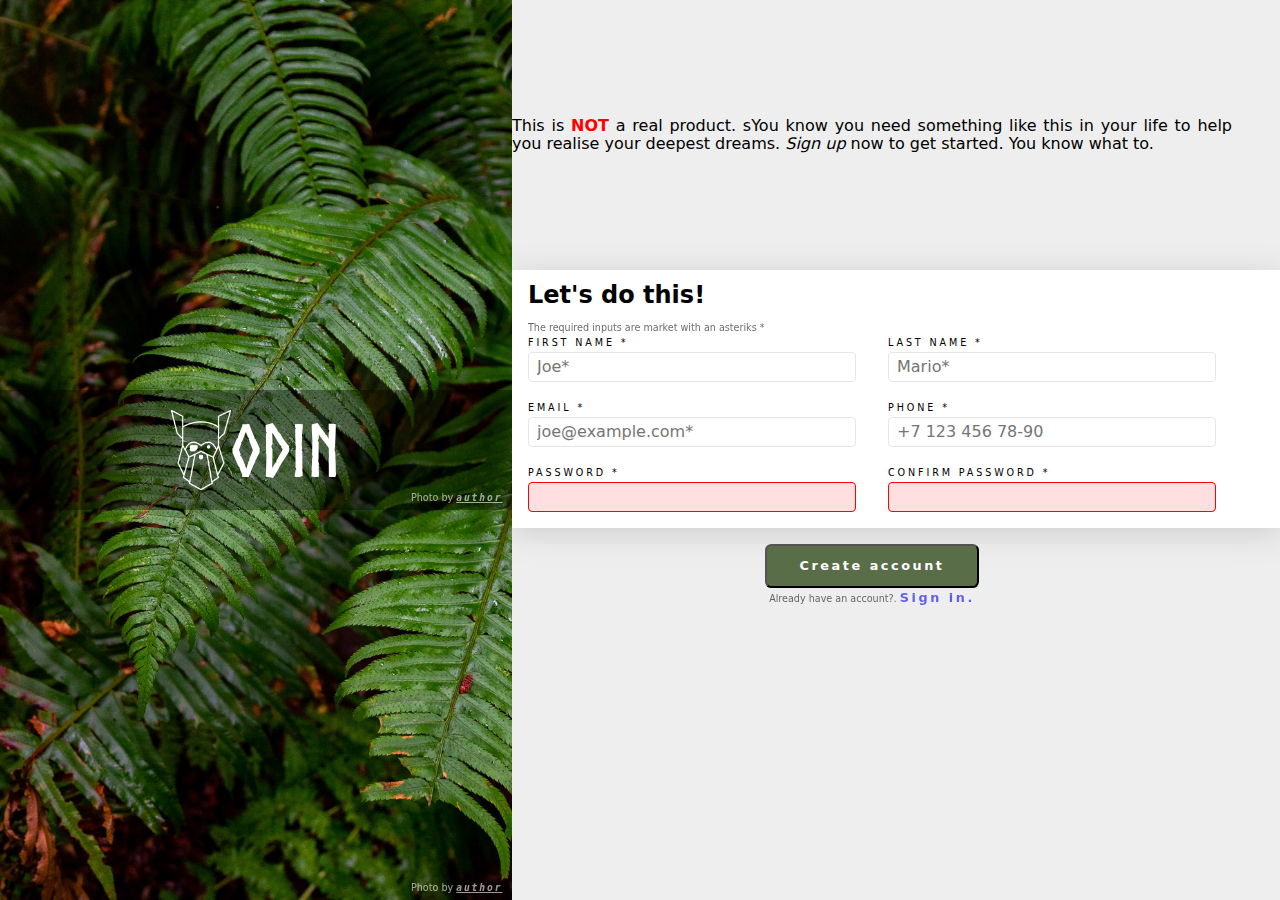
<file: index.html>
<!DOCTYPE html>
<html lang="en">
<head>
    <meta charset="UTF-8">
    <meta http-equiv="X-UA-Compatible" content="IE=edge">
    <meta name="viewport" content="width=device-width, initial-scale=1.0">
    <link rel="stylesheet" href="./main.css" type="text/css">
    <title>ad |Login</title>
</head>
<body>
    <header class="visual header">
        <span class="credits">Photo by <i>author</i></span>
        <figure class="logo">
            <img src="./img/odin-lined.png" alt="Odin logo">
            <span class="logo-text">Odin</span>
            <figcaption class="credits">Photo by <i>author</i></figcaption>
        </figure>
    </header>
    <main class="main">
        <article class="notice">
            <p class="disclaimer">This is <span class="caution">NOT</span> a real product. sYou know you need something like this in your life to help you realise your  deepest dreams. <em>Sign up</em> now to get started. You know what to.</p>
            <div class="engage">
                <a href="#sign-up" class="button">Sign up</a>
                <p class="sign-in">Already have an account?. <a href="#">Sign in.</a></p>
            </div>
        </article>

        <article class="form-sign-up" id="sign-up">
            <form action="#" method="post">
                <section class="inputs">
                    <h2>Let's do this!</h2>
                    <p class="tip">The required inputs are market with an asteriks <span aria-label="required">*</span></p>
                    <div class="user-firstname">
                        <input type="text" name="firstName" id="fname" required placeholder="Joe*" pattern="^[a-zA-Z]\w{2,}"><span class="validation-output" data-info="must be atleast 3 charecters and beginningwith a letter"></span>
                        <label for="fname">First name <span aria-label="required">*</span></label>
                    </div>
                    <div class="user-lastname">
                        <input type="text" name="lastname" id="lname" required placeholder="Mario*" pattern="^[a-zA-Z]\w{2,}"><span class="validation-output" data-info="must be atleast 3 charecters and beginning with a letter"></span>
                        <label for="lname">Last name <span aria-label="required">*</span></label>
                    </div>
                    <div class="user-email">
                        <input type="email" name="useremail" id="email" required placeholder="joe@example.com*"><span class="validation-output" data-info="email address must be valid"></span>
                        <label for="email">Email <span aria-label="required">*</span></label>
                    </div>
                    <div class="user-phone">
                        <input type="tel" name="phone" id="phone" required placeholder="+7 123 456 78-90" pattern="/(\d{10,11})|([+0-9]{9,11})|((\d\s?){9,11})/gm"><span class="validation-output" data-info="enter number without spaces"></span>
                        <label for="phone">Phone <span aria-label="required">*</span></label>
                    </div>
                    <div class="user-password">
                        <input type="password" name="userpassword" id="pwd" required minlength="6" maxlength="32"><span class="validation-output" data-info="password can be anything from 6-32 charecters"></span>
                        <label for="pwd">Password <span aria-label="required" placeholder="*">*</span></label>
                    </div>
                    <div class="user-confirm-password">
                        <input type="password" name="" id="pwd2" required><span class="validation-output" data-info="the confirmation password must match the password you just entered"></span>
                        <label for="pwd2" title="Confirm password" placeholder="*">Confirm password <span aria-label="required">*</span></label>
                    </div>
                </section>
                <section class="submit">
                    <button class="button">Create account</button>
                    <p class="sign-in">Already have an account?. <a href="#">Sign in.</a></p>
                </section>
            </form>
        </article>
    </main>
</body>
</html>
</file>
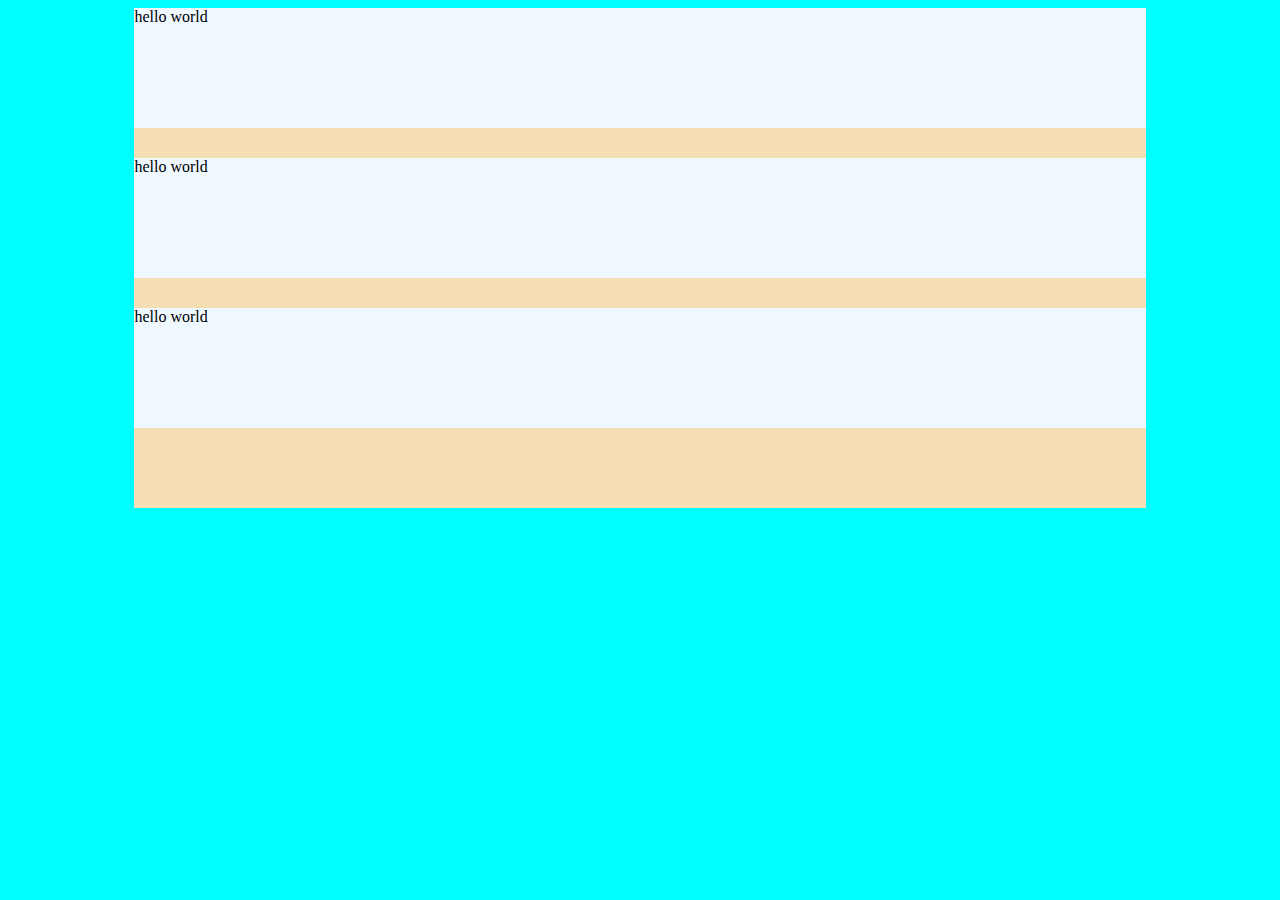
<file: test.html>
<!DOCTYPE html>
<html lang="en">
<head>
    <meta charset="UTF-8">
    <meta http-equiv="X-UA-Compatible" content="IE=edge">
    <meta name="viewport" content="width=device-width, initial-scale=1.0">
    <title>tryout</title>
    <style>
        body {
            background-color: aqua;
        }
        .divs {
            height: 500px;
            width: 80%;
            margin: 0 auto 30px;
            background-color: wheat;
        }
        .divs div {
            height: 120px;
            margin-bottom: 30px;
            background-color: aliceblue;
            margin-left: -calc(50vw - 50%);
            margin-right: -calc(50vw - 50%);
        }
    </style>
</head>
<body>
    <main>
        <div class="divs">
            <div>hello world</div>
            <div>hello world</div>
            <div>hello world</div>
        </div>
    </main>
</body>
</html>
</file>
<file: main.css>
/*! normalize.css v8.0.1 | MIT License | github.com/necolas/normalize.css */

/* Document
   ========================================================================== */

/**
 * 1. Correct the line height in all browsers.
 * 2. Prevent adjustments of font size after orientation changes in iOS.
 */

 html {
    line-height: 1.15; /* 1 */
    -webkit-text-size-adjust: 100%; /* 2 */
  }
  
  /* Sections
     ========================================================================== */
  
  /**
   * Remove the margin in all browsers.
   */
  
* {
    margin: 0;
    box-sizing: border-box;

  }
  

  /**
   * Correct the font size and margin on `h1` elements within `section` and
   * `article` contexts in Chrome, Firefox, and Safari.
   */
  
  h1 {
    font-size: 2em;
  }
  
  /* Grouping content
     ========================================================================== */
  
   
  /**
   * Remove the gray background on active links in IE 10.
   */
  
  a {
    background-color: transparent;
  }
  
  
   /* Add the correct font size in all browsers.
   */
  
  small {
    font-size: 80%;
  }
 
  img {
    border-style: none;
  }
  
  /* Forms
     ========================================================================== */
  
  /**
   * 1. Change the font styles in all browsers.
   * 2. Remove the margin in Firefox and Safari.
   */
  
  button,
  input,
  textarea {
    font-family: inherit; /* 1 */
    font-size: 100%; /* 1 */
    line-height: 1.15; /* 1 */
    margin: 0; /* 2 */
  }
  
  /**
   * Show the overflow in IE.
   * 1. Show the overflow in Edge.
   */
  
  button,
  input { /* 1 */
    overflow: visible;
  }
  
   
  /**
   * Correct the inability to style clickable types in iOS and Safari.
   */
  
  button {
    -webkit-appearance: button;
  }
  
  /**
   * Remove the inner border and padding in Firefox.
   */
  
  button::-moz-focus-inner,
  [type="submit"]::-moz-focus-inner {
    border-style: none;
    padding: 0;
  }
  
  /**
   * Restore the focus styles unset by the previous rule.
   */
  
  button:-moz-focusring,
  [type="submit"]:-moz-focusring {
    outline: 1px dotted ButtonText;
  }
  

  /**
   * Remove the default vertical scrollbar in IE 10+.
   */
  
  textarea {
    overflow: auto;
  }
/*
 ================
 custom styles
 ================
 */
 @font-face {
  font-family: Norse;
  src: url(./fonts/Norse-Bold.otf);
 }
 :root {
  --invalid-input-color: #f00;
  --valid-input-color: #596D48;
 }
 :root,
 label,
 a,
 form,
 input,
 button {
  font-family: system-ui, -apple-system, BlinkMacSystemFont, 'Segoe UI', Roboto, Oxygen, Ubuntu, Cantarell, 'Open Sans', 'Helvetica Neue', sans-serif;
 }
.main {
  background-color: #eee;
}
 .button,
 a {
  font-size: 0.8rem;
  font-weight: 700;
  letter-spacing: 0.2em;
 }
.button {
  background-color: #596D48;
  padding: 1em 2.5em;
  border-radius: 0.5em;
  color: #fff;
}
a {
  text-decoration: none;
 }
.credits,
.tip,
.sign-in {
  font-size: 0.6rem;
  padding: 0.25em 1em;
  opacity: 60%;
}
.credits,
 .tip {
  text-align: right;
 }
.sign-in {
  text-align: center;
}
.credits {
  text-shadow: 1px 3px 3px #000;
}
.credits i {
  font-weight: 700;
  letter-spacing: 0.2em;
  font-family: monospace;
  text-decoration: underline;
  line-height: 2;
}
.caution {
  color: #f00;
  font-weight: 700;
} 
/*
=============
Form styling
=============
*/
input[type="text"],
input[type="email"],
input[type="tel"],
input[type="password"] {
  position: relative;
  padding: 0.3em 0.5em;
  border: 1px solid #E5E7EB;
  outline: none;
  border-radius: 0.25em;
}
input[type="text"] {
  text-transform: capitalize;
}
input[type="email"] {
  text-transform: lowercase;
}
input:focus:invalid,
input:invalid:not(:placeholder-shown){
  background-color: #ff000020;
  border-color: var(--invalid-input-color);
}
:focus:invalid ~ label {
  --input-color: var(--invalid-input-color);
}
input:focus:valid,
input:valid:not(:placeholder-shown){
  background-color: #596D4820;
  border-color: var(--valid-input-color);
}
:focus:valid ~ label {
  --input-color: var(--valid-input-color);
}
 /*
 ============
 header
 ============
 */
 .visual {
  background: #000 url(./img/tree-bg-s.jpg);
  background-repeat: no-repeat;
  background-size: cover;
  background-attachment: scroll;
  color: #fff;
 }
 .logo {
  display: flex;
  justify-content: center;
  align-items: center;
  background: rgba(0,0,0,0.35);
 }
 .logo img {
  height: min(80px, 100%);
  width: auto;
 }
 .logo-text {
  font-size: 72px;
  text-transform: uppercase;
  font-family: Norse;
 }
 
/*
===================
notice
==================
*/
.notice {
  display: flex;
  flex-direction: column;
  justify-content: center;
  background-color: rgba(238, 238, 238, 0.25);
}
.notice .disclaimer {
  text-align: justify;
  margin: auto 0;
}
/*
===============
inputs
===============
*/
.inputs {
  box-shadow: 0 5px 2em #ccc ;
  background-color: #fff;
}

.inputs h2,
.inputs p,
.inputs div {
  text-align: left;
  padding: 0 1rem;
}
.inputs h2{
  margin:0.5em 0;
}
.inputs label {
  font-size: 60%;
  line-height: 2;
  width: 100%;
  text-transform: uppercase;
  letter-spacing: 0.3em;
  white-space: nowrap;
  overflow-x: hidden;
  text-overflow: ellipsis;
  color: var(--input-color);
}
.submit {
  background-color: rgba(238, 238, 238, 0.25);
}


/*
   ============
   layout
   ============
*/
body,
.engage, /*layout for sign up buttons for mobile*/
div[class^="user-"], /*Input containers*/
.inputs,
.submit,
header {
    display: flex;
    flex-direction: column;
    align-items: center;
}
div[class^="user-"]{ /*Input containers*/
  flex-direction: column-reverse;
}
.main {
    width: 100%;
    height: 100vh;
}
.header {
  height: 60vh;
  min-height: 60vh;
  width: 100%;
  position: relative;
  justify-content: center;
}
figure {
  position: relative;
  height: min(120px, 80%);
  width: 100%;
}
.credits {
  position: absolute;
  bottom: 0;
  left: 0;
  right: 0;
}
.main > .notice {
    min-height: 40vh;
}
.form-sign-up {
  min-height: 100vh;
}
div[class^="user-"] {
    align-items: flex-start;
    width: 100%;
    margin-bottom: 1rem;
}
.inputs input,
h2,
p {
    width: 100%;
}
.submit {
  margin: 1em 0 auto;
}
@media screen and (min-width:480px) {
    body,
    .inputs {
        flex-flow: row wrap;
    }
    .header,
    .main {
        height: 100vh;
    }
    .header {
        width: max(140px, 40%);
    }
    .main {
        width: 60%;
        flex: 1 0 auto;
        display: flex;
        flex-flow: column nowrap;
        justify-content: stretch
    }
    .form-sign-up {
      min-height: min-content;
    }
    .engage {
        display: none;
    }
    .main > .notice {
        min-height: auto;
    }
    .notice > *,
    .inputs > *,
    .submit {
      width: clamp(360px, 100%, 720px);
    }
    .notice {
      height: 30%;
    }
    div[class^="user-"] {
        width: min(720px / 2, 50%);
        flex: 0 1 auto;
    }
    .visual {/*custom style*/
      background-image: url(./img/tree-bg-l.jpg);
    }
    .logo-text {
      font-size: clamp(22px,10vw,72px);
    }
}
</file>
